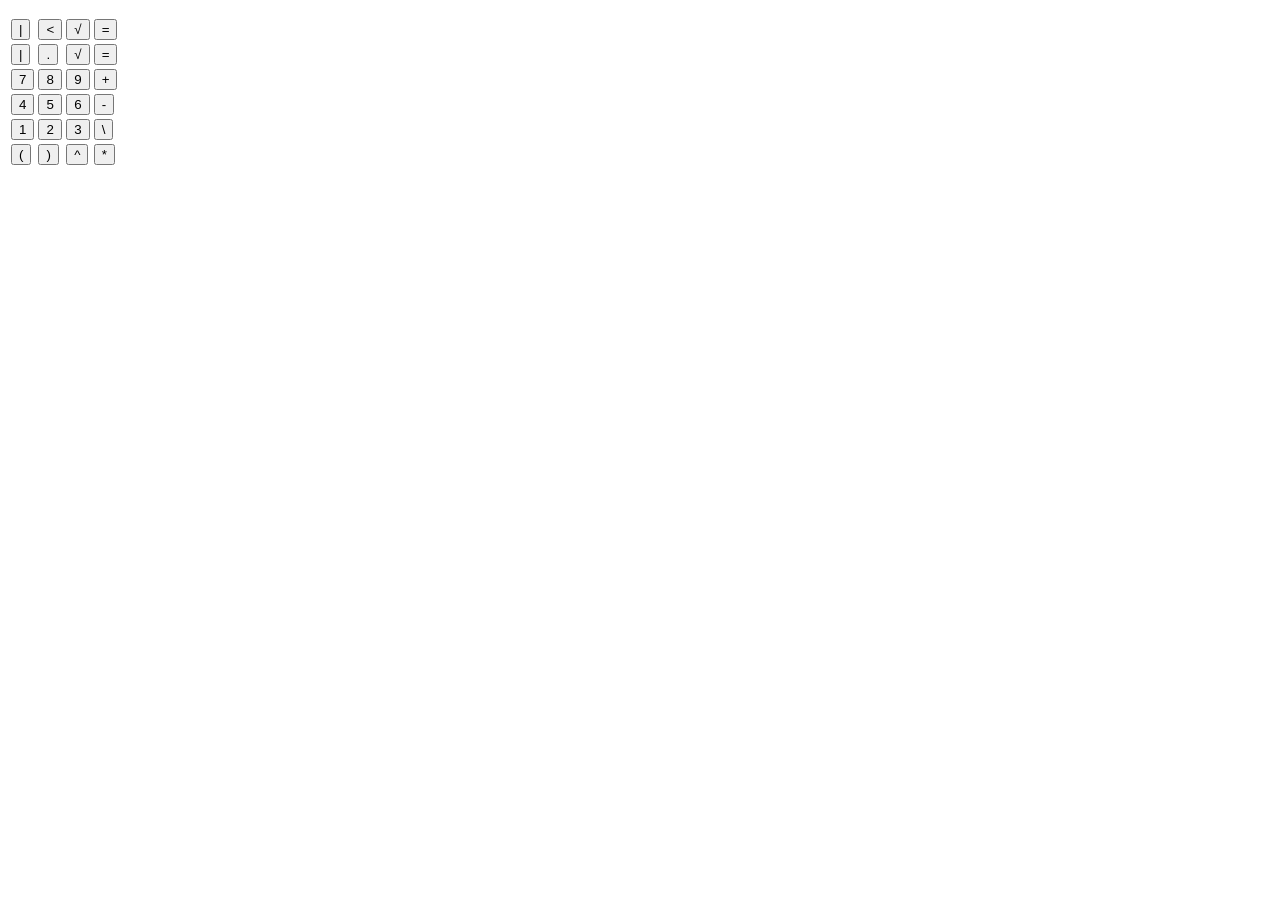
<file: index.html>
<!DOCTYPE html>
<html lang="en" dir="ltr">
  <head>
    <meta charset="utf-8">
    <title>Calculator</title>
    <link rel="stylesheet" href="calc.css">
  </head>
  <body>
    <script src="calc.js" charset="utf-8"></script>
    <p id="display"></p>
    <table>
      <tr>
        <td id="numabs"><button type="button" name="button" onclick="pabs()">|</button></td>
        <td id="numclear"><button type="button" name="button" onclick="pback()"><</button></td>
        <td id="numroot"><button type="button" name="button" onclick="proot()">√</button></td>
        <td id="numgo"><button type="button" name="button" onclick="pgo()">=</button></td>
      </tr>
      <tr>
        <td id="numabs"><button type="button" name="button" onclick="pabs()">|</button></td>
        <td id="numclear"><button type="button" name="button" onclick="pclear()">.</button></td>
        <td id="numroot"><button type="button" name="button" onclick="proot()">√</button></td>
        <td id="numgo"><button type="button" name="button" onclick="pgo()">=</button></td>
      </tr>
      <tr>
        <td id="num7"><button type="button" name="button" onclick="p7()">7</button></td>
        <td id="num8"><button type="button" name="button" onclick="p8()">8</button></td>
        <td id="num9"><button type="button" name="button" onclick="p9()">9</button></td>
        <td id="numplus"><button type="button" name="button" onclick="pplus()">+</button></td>
      </tr>
      <tr>
        <td id="num4"><button type="button" name="button" onclick="p4()">4</button></td>
        <td id="num5"><button type="button" name="button" onclick="p5()">5</button></td>
        <td id="num6"><button type="button" name="button" onclick="p6()">6</button></td>
        <td id="numsub"><button type="button" name="button" onclick="psub()">-</button></td>
      </tr>
      <tr>
        <td id="num1"><button type="button" name="button" onclick="p1()">1</button></td>
        <td id="num2"><button type="button" name="button" onclick="p2()">2</button></td>
        <td id="num3"><button type="button" name="button" onclick="p3()">3</button></td>
        <td id="numdiv"><button type="button" name="button" onclick="pdiv()">\</button></td>
      </tr>
      <tr>
        <td id="nument"><button type="button" name="button" onclick="pent()">(</button></td>
        <td id="numexit"><button type="button" name="button" onclick="pexit()">)</button></td>
        <td id="numex"><button type="button" name="button" onclick="pex()">^</button></td>
        <td id="nummul"><button type="button" name="button" onclick="pmul()">*</button></td>
      </tr>
    </table>
  </body>
</html>
</file>
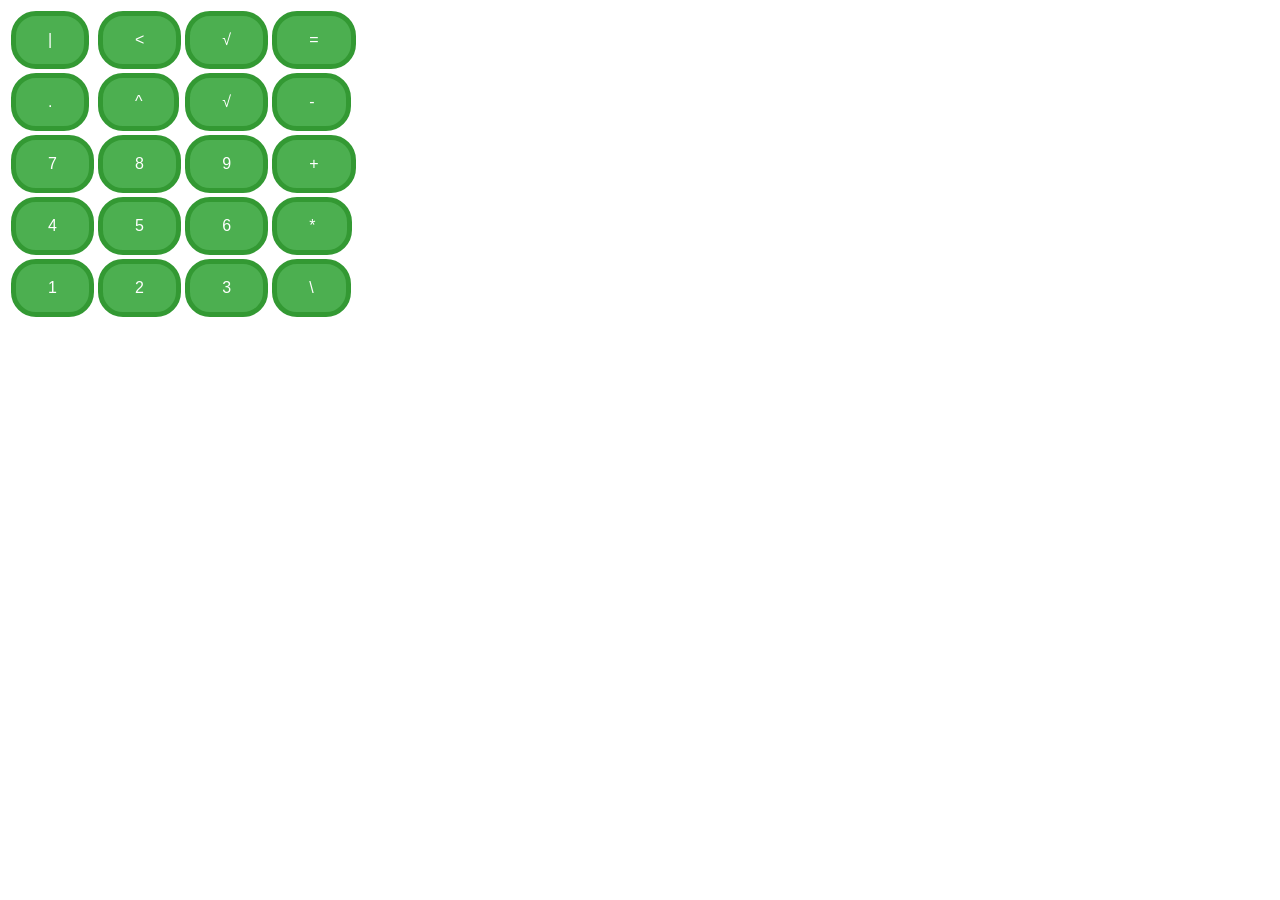
<file: Calc.html>
<!DOCTYPE html>
<html lang="en" dir="ltr">
  <head>
    <meta charset="utf-8">
    <title>Calculator</title>
    <link rel="stylesheet" href="calc.css">
  </head>
  <body>
    <script src="calc.js" charset="utf-8"></script>
    <div id="display">
    </div>
    <table class="buttons">
      <tr>
        <td id="numabs"><button type="button" name="button" onclick="pabs()">|</button></td>
        <td id="numclear"><button type="button" name="button" onclick="pback()"><</button></td>
        <td id="numroot"><button type="button" name="button" onclick="proot()">√</button></td>
        <td id="numgo"><button type="button" name="button" onclick="pgo()">=</button></td>
      </tr>
      <tr>
        <td id="numclear"><button type="button" name="button" onclick="pclear()">.</button></td>
        <td id="numex"><button type="button" name="button" onclick="pex()">^</button></td>
        <td id="numroot"><button type="button" name="button" onclick="proot()">√</button></td>
        <td id="numsub"><button type="button" name="button" onclick="psub()">-</button></td>
      </tr>
      <tr>
        <td id="num7"><button type="button" name="button" onclick="p7()">7</button></td>
        <td id="num8"><button type="button" name="button" onclick="p8()">8</button></td>
        <td id="num9"><button type="button" name="button" onclick="p9()">9</button></td>
        <td id="numplus"><button type="button" name="button" onclick="pplus()">+</button></td>
      </tr>
      <tr>
        <td id="num4"><button type="button" name="button" onclick="p4()">4</button></td>
        <td id="num5"><button type="button" name="button" onclick="p5()">5</button></td>
        <td id="num6"><button type="button" name="button" onclick="p6()">6</button></td>
        <td id="nummul"><button type="button" name="button" onclick="pmul()">*</button></td>
      </tr>
      <tr>
        <td id="num1"><button type="button" name="button" onclick="p1()">1</button></td>
        <td id="num2"><button type="button" name="button" onclick="p2()">2</button></td>
        <td id="num3"><button type="button" name="button" onclick="p3()">3</button></td>
        <td id="numdiv"><button type="button" name="button" onclick="pdiv()">\</button></td>
      </tr>
    <!--  <tr>
        <td id="nument"><button type="button" name="button" onclick="pent()">(</button></td>
        <td id="numexit"><button type="button" name="button" onclick="pexit()">)</button></td>
        <td id="numex"><button type="button" name="button" onclick="pex()">^</button></td>
        <td id="nummul"><button type="button" name="button" onclick="pmul()">*</button></td>
      </tr> -->
    </table>
  </body>
</html>
</file>
<file: calc.css>
#display {
  background-color: black;
  color: white;
  width: auto;
}
.buttons tr td button {
  background-color: #4CAF50; /* Green */
  border-radius: 25px;
  border-style: solid;
  border-width: 5px;
  border-color: #339933;
  color: white;
  padding: 15px 32px;
  text-align: center;
  text-decoration: none;
  display: inline-block;
  font-size: 16px;
}
</file>
